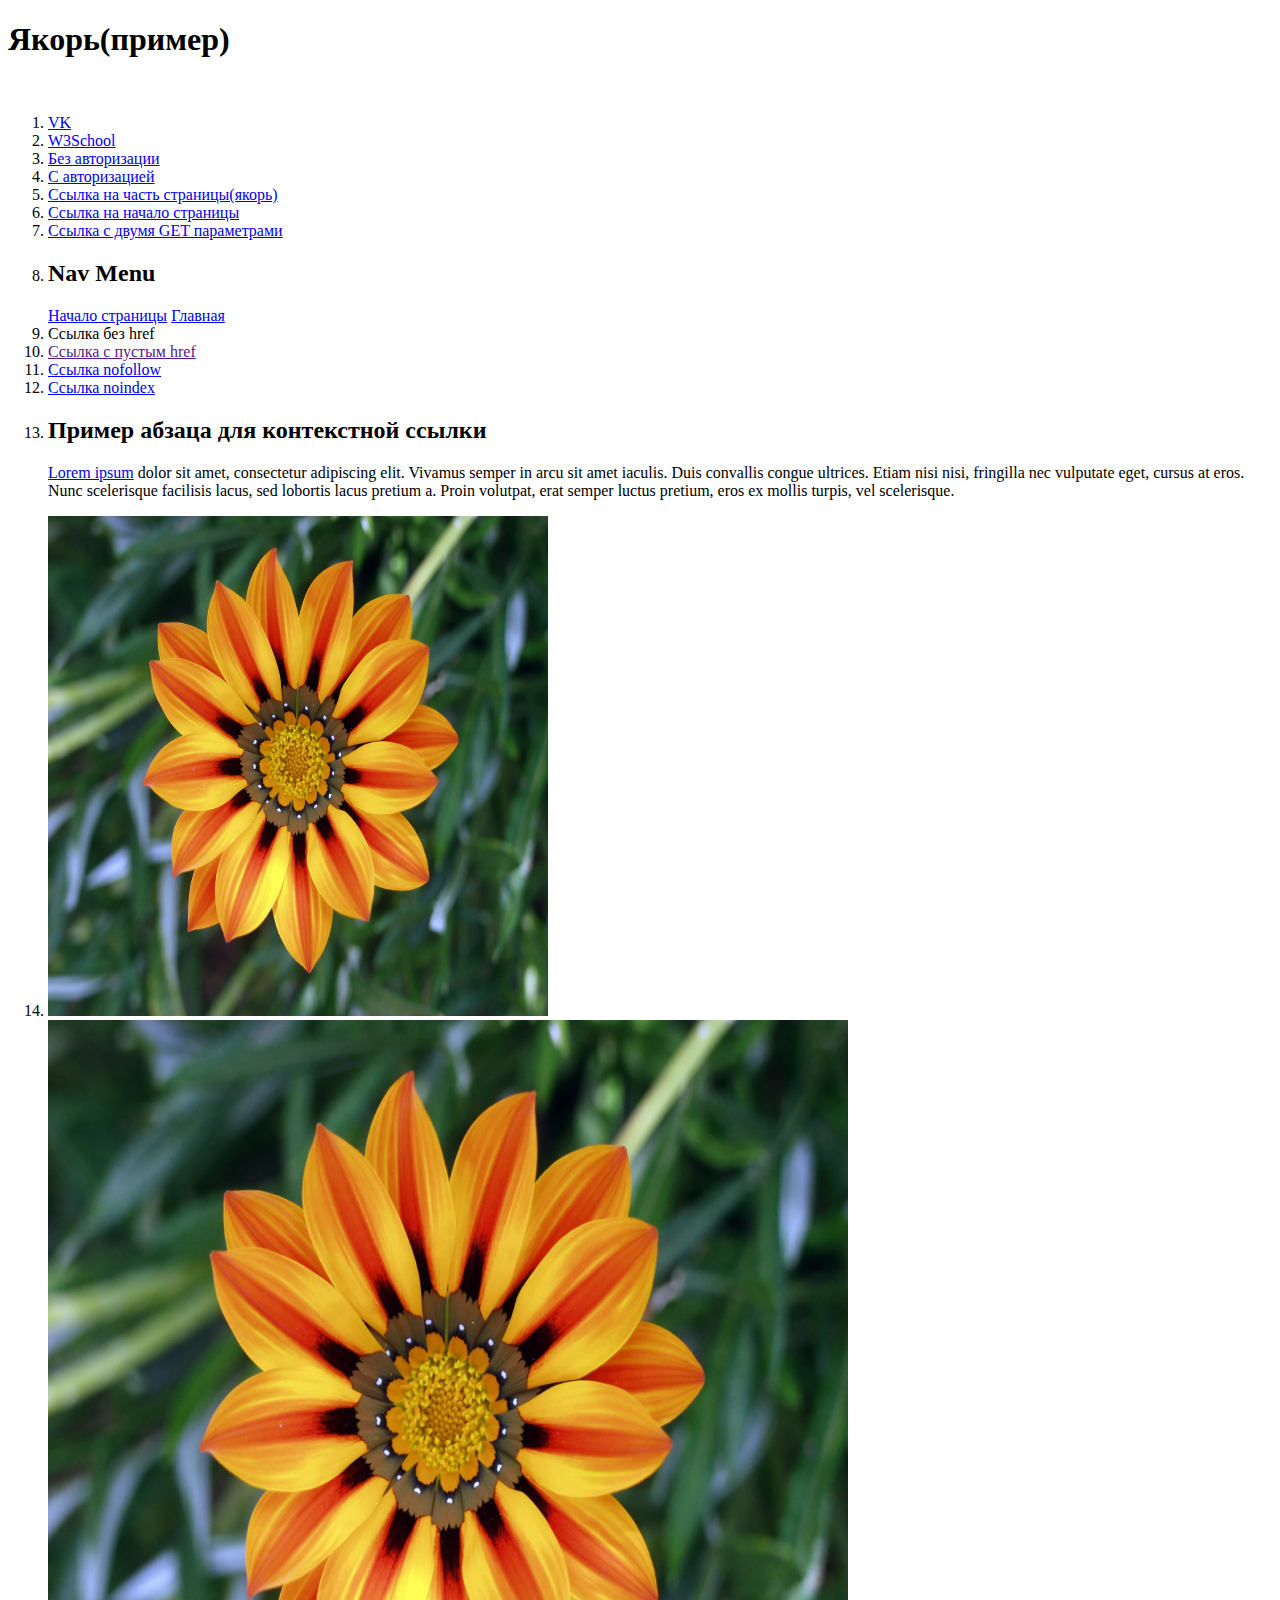
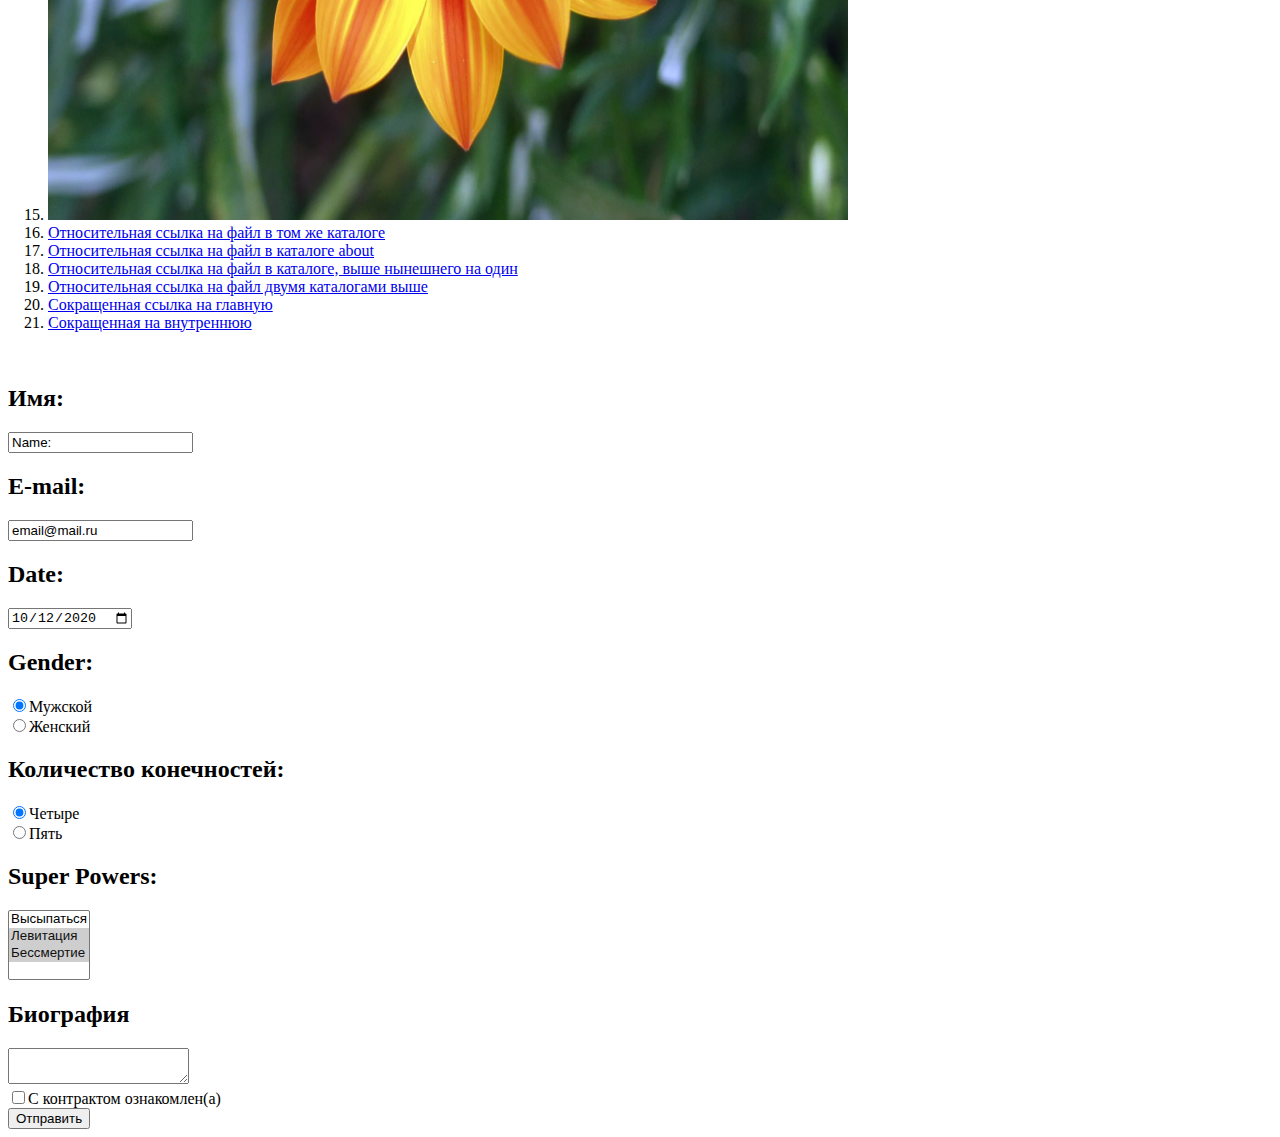
<file: index.html>
<!DOCTYPE html>
<html lang="en">
  <head>
    <meta charset="UTF-8">
    <title>First Task</title>
  </head>
  <body>
    <h1 id="top">Якорь(пример)</h1>
    <br>
    <ol>
      <li>
        <a href="http://vk.ru">VK</a>
      </li>
      <li>
        <a href="https://www.w3schools.com/">W3School</a>
      </li>
      <li>
        <a href="ftp://sisadmin.ru/hranilishe/1.txt">Без авторизации</a>
      </li>
      <li>
        <a href="ftp://test:password@sisadmin.ru/hranilishe/1.txt">С авторизацией</a>
      </li>
      <li>
        <a href="https://test.html#bottom">Ссылка на часть страницы(якорь)</a>
      </li>
      <li>
        <a href="#top">Ссылка на начало страницы</a>
      </li>
      <li>
        <a href="https://github.com/?branch=master&repo=chat">Ссылка с двумя GET параметрами</a>
      </li>
      <li>
        <h2>Nav Menu</h2>
        <a href="#anchor">Начало страницы</a>
        <a href="#">Главная</a>
      </li>
      <li>
        <a>Ссылка без href</a> <!-- зачем -->
      </li>
      <li>
        <a href="">Ссылка с пустым href</a>
      </li>
      <li>
        <a href="https://test.com" rel="nofollow">Ссылка nofollow</a>
      </li>
      <li>
        <a href="https://test.com" rel="noindex">Ссылка noindex</a>
      </li>
      <li>
        <h2>Пример абзаца для контекстной ссылки</h2>
        <p>
          <a href="https://www.lipsum.com/feed/html">Lorem ipsum</a> dolor sit amet, consectetur adipiscing elit. Vivamus semper in arcu sit amet iaculis. Duis convallis congue ultrices. Etiam nisi nisi, fringilla nec vulputate eget, cursus at eros. Nunc scelerisque facilisis lacus, sed lobortis lacus pretium a. Proin volutpat, erat semper luctus pretium, eros ex mollis turpis, vel scelerisque.
        </p>
      </li>
      <li>
        <a href="https://self-learning.ru/course/sql-basics?utm_source=infocomp&utm_medium=banner&utm_campaign=sqlbasics&utm_content=sidebar">
        <img src="image.jpg" width="500" height="500" alt="flower">
        </a>
      </li>
      <li>
        <img src="image.jpg" width="800" height="800" usemap="#navigation" alt="map">
        <map name="navigation">
          <area shape="circle"
          coords="400,400,200"
          href="https://www.php.net/manual/ru/book.json.php"
          alt="circle">
          <area shape="rect"
          coords="0,0,200,200"
          href="https://info-comp.ru/database-normalization"
          alt="rectangle">
        </map>
      </li>
      <li>
        <a href="demo.html">Относительная ссылка на файл в том же каталоге</a>
      </li>
      <li>
        <a href="about/contacts.html">Относительная ссылка на файл в каталоге about</a>
      </li>
      <li>
        <a href="../Веб-разработка(черновик).pdf">Относительная ссылка на файл в каталоге, выше нынешнего на один</a>
      </li>
      <li>
        <a href="../../random.html">Относительная ссылка на файл двумя каталогами выше</a>
      </li>
      <li>
        <a href="/">Сокращенная ссылка на главную</a>
      </li>
      <li>
        <a href="./form.html">Сокращенная на внутреннюю</a>
      </li>
    </ol>
    <br>
    <form action="#" method="post">
      <h2>Имя:</h2>
      <input type="text"
        name="fill-name"
        value="Name:"><br>
      <h2>E-mail:</h2>
      <input type="email"
        name="email"
        value="email@mail.ru"><br>
      <h2>Date:</h2>
      <input type="date"
        name="date"
        value="2020-10-12"><br>
      <h2>Gender:</h2>
      <input type="radio"
        checked="checked"
        name="gender"
        value="Мужской" />Мужской<br>
      <input type="radio"
        name="gender"
        value="Женский" />Женский<br>
      <h2>Количество конечностей:</h2>
      <input type="radio" checked="checked"
        name="count" value="Четыре" />Четыре<br>
      <input type="radio"
        name="count" value="Пять" />Пять<br>
      <h2>Super Powers: </h2>
      <select name="superpowers"
        multiple="multiple">
        <option value="Значение1">Высыпаться</option>
        <option value="Значение2" selected="selected">Левитация</option>
        <option value="Значение3" selected="selected">Бессмертие</option>
      </select>
      <br>
      <h2>Биография</h2>
      <textarea name="textarea"></textarea>
      <br>
      <input type="checkbox"
        name="check">С контрактом ознакомлен(а)<br>
      <input type="submit" value="Отправить">
    </form>
  </body>
</html>
</file>
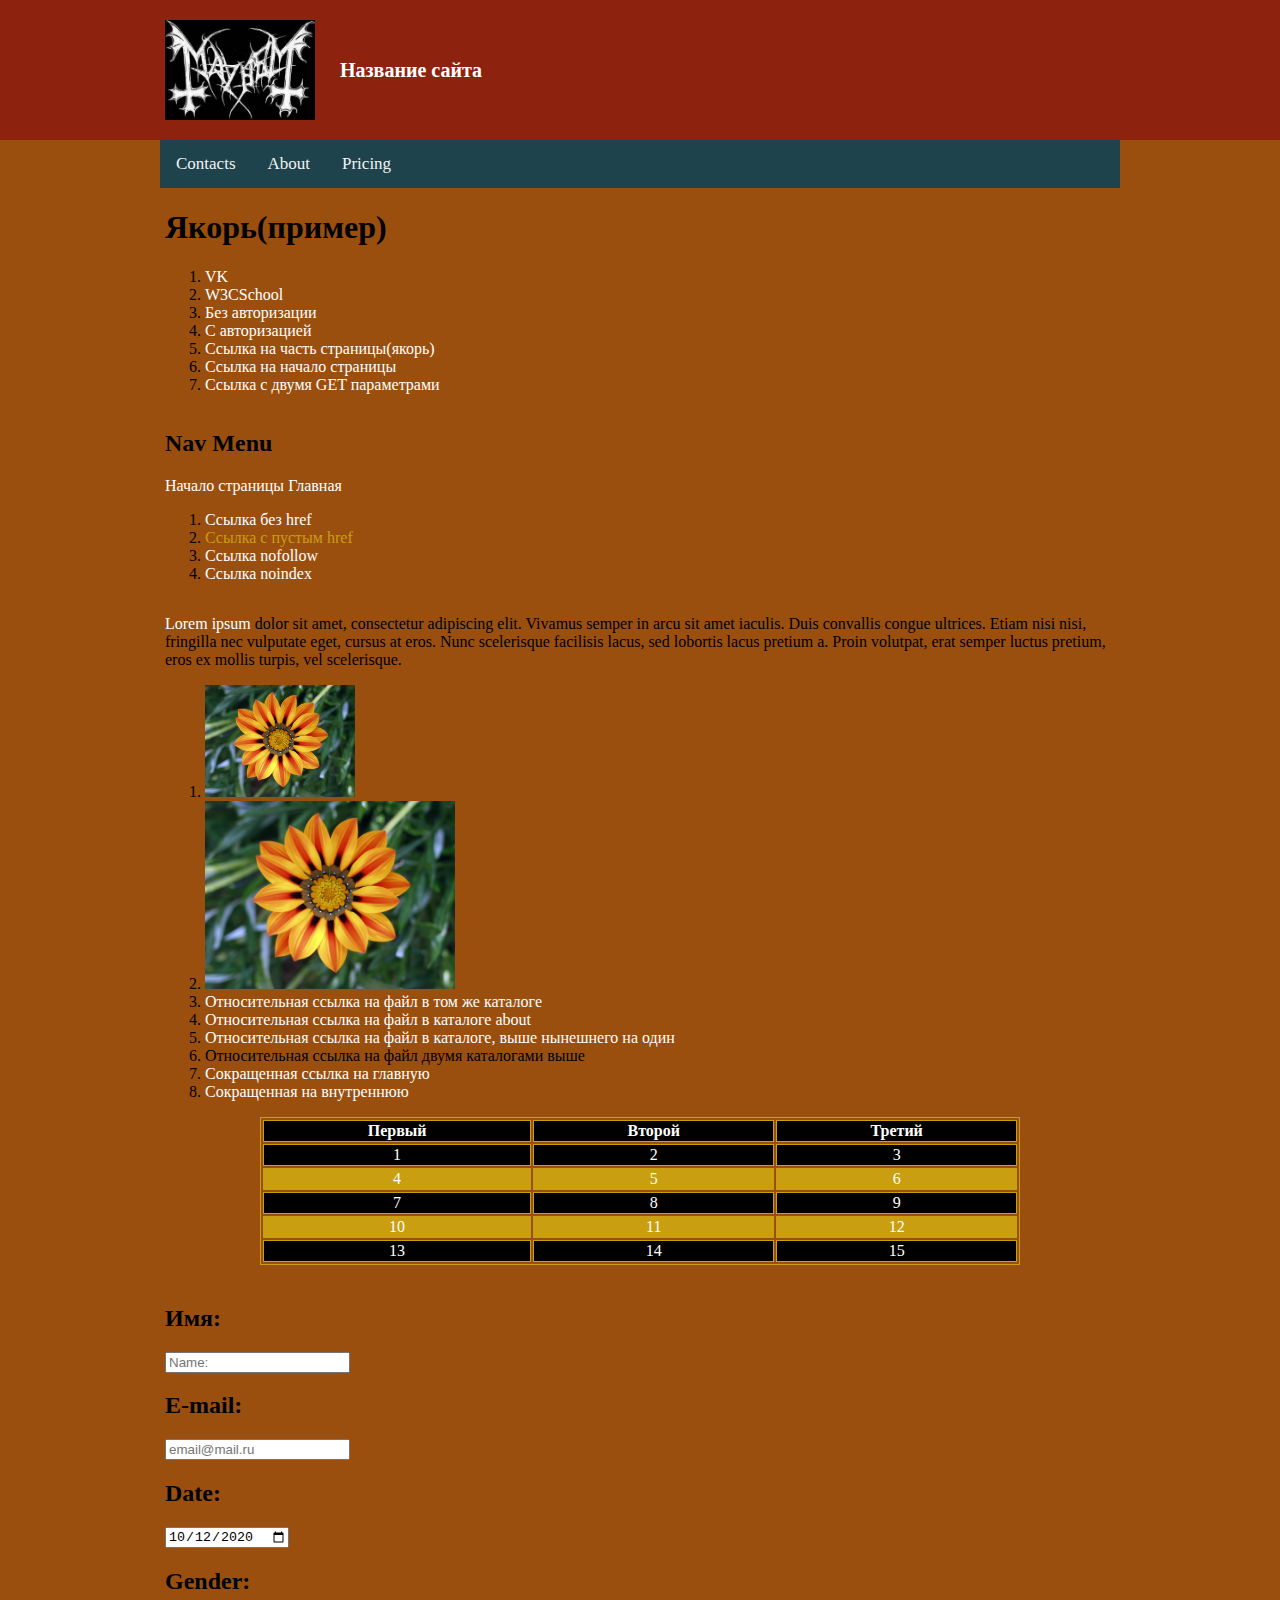
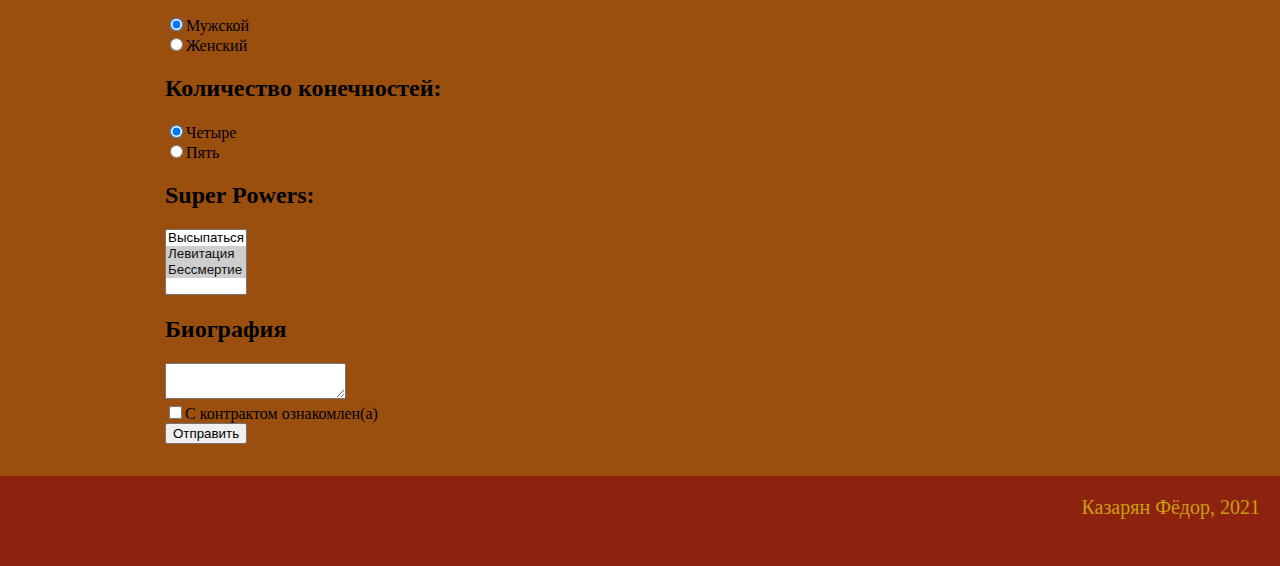
<file: 3/index.html>
<!doctype html>
<html lang="ru">
<head>
  <meta charset="UTF-8">
  <meta name="viewport"
        content="width=device-width, user-scalable=no, initial-scale=1.0, maximum-scale=1.0, minimum-scale=1.0">
  <meta http-equiv="X-UA-Compatible" content="ie=edge">
  <link rel="stylesheet" href="styles.css">
  <title>Third Task</title>
</head>
<body class="body">
<header class="header">
  <div class="container header__container">
    <img class="header__logo" src="Mayhem_logo.jpg" alt="Логотип">
    <span class="header__heading">Название сайта</span>
  </div>
</header>
<nav class="container nav">
  <ul class="nav__list">
    <li class="nav__item"><a href="#" class="nav__link">Contacts</a></li>
    <li class="nav__item"><a href="#" class="nav__link">About</a></li>
    <li class="nav__item"><a href="#" class="nav__link">Pricing</a></li>
  </ul>
</nav>
<div class="container">
  <main class="main">
    <section class="templates">
      <div class="anchor">
        <h1 id="top">Якорь(пример)</h1>
        <ol class="anchor__list">
          <li class="anchor__item"><a href="https://vk.com" class="anchor__link">VK</a></li>
          <li class="anchor__item"><a href="https://www.w3schools.com/" class="anchor__link">W3CSchool</a></li>
          <li class="anchor__item"><a href="ftp://sisadmin.ru/hranilishe/1.txt" class="anchor__link">Без авторизации</a>
          </li>
          <li class="anchor__item"><a href="ftp://test:password@sisadmin.ru/hranilishe/1.txt" class="anchor__link">С
            авторизацией</a></li>
          <li class="anchor__item"><a href="https://test.html#bottom" class="anchor__link">Ссылка на часть
            страницы(якорь)</a></li>
          <li class="anchor__item"><a href="#top" class="anchor__link">Ссылка на начало страницы</a></li>
          <li class="anchor__item"><a href="https://github.com/?branch=master&repo=chat" class="anchor__link">Ссылка с
            двумя GET параметрами</a></li>
        </ol>
      </div>

      <div class="menu">
        <h2 class="menu__heading">Nav Menu</h2>
        <a href="#anchor">Начало страницы</a>
        <a href="#">Главная</a>
        <ol class="menu__list">
          <li class="menu__item"><a class="menu__link">Ссылка без href</a></li>
          <li class="menu__item"><a href class="menu__link">Ссылка с пустым href</a></li>
          <li class="menu__item"><a href="https://test.com" class="menu__link" rel="nofollow">Ссылка nofollow</a></li>
          <li class="menu__item"><a href="https://test.com" class="menu__link">Ссылка noindex</a></li>
        </ol>
      </div>

      <div class="context">
        <p class="context__text">
          <a href="https://www.lipsum.com/feed/html">Lorem ipsum</a> dolor sit amet, consectetur adipiscing elit.
          Vivamus semper in arcu sit amet iaculis. Duis convallis congue ultrices. Etiam nisi nisi, fringilla nec
          vulputate eget, cursus at eros. Nunc scelerisque facilisis lacus, sed lobortis lacus pretium a. Proin
          volutpat, erat semper luctus pretium, eros ex mollis turpis, vel scelerisque.
        </p>
        <ol class="context__list">
          <li class="context__item"><a
                  href="https://self-learning.ru/course/sql-basics?utm_source=infocomp&utm_medium=banner&utm_campaign=sqlbasics&utm_content=sidebar"
                  class="context__link"><img class="context__image" src="../image.jpg" alt="Цветок"></a></li>
          <li class="context__item"><img class="context__map" src="../image.jpg" alt="Карта">
            <map name="navigation">
              <area shape="circle"
                    coords="400,400,200"
                    href="https://www.php.net/manual/ru/book.json.php"
                    alt="circle">
              <area shape="rect"
                    coords="0,0,200,200"
                    href="https://info-comp.ru/database-normalization"
                    alt="rectangle">
            </map>
          </li>
          <li class="context__item"><a href="demo.html" class="context__link">Относительная ссылка на файл в том же
            каталоге</a></li>
          <li class="context__item"><a href="about/contacts.html" class="context__link">Относительная ссылка на файл в
            каталоге about</a></li>
          <li class="context__item"><a href="../Веб-разработка(черновик).pdf" class="context__link">Относительная ссылка
            на файл в каталоге, выше нынешнего на один</a></li>
          <li class="context__item"><a href="../../random.html" class="context__link"></a>Относительная ссылка на файл
            двумя каталогами выше
          </li>
          <li class="context__item"><a href="/" class="context__link">Сокращенная ссылка на главную</a></li>
          <li class="context__item"><a href="./form.html" class="context__link">Сокращенная на внутреннюю</a></li>
        </ol>
      </div>
      <table class="table">
        <tr>
          <th>Первый</th>
          <th>Второй</th>
          <th>Третий</th>
        </tr>
        <tbody>
        <tr>
          <td>1</td>
          <td>2</td>
          <td>3</td>
        </tr>
        <tr>
          <td>4</td>
          <td>5</td>
          <td>6</td>
        </tr>
        <tr>
          <td>7</td>
          <td>8</td>
          <td>9</td>
        </tr>
        <tr>
          <td>10</td>
          <td>11</td>
          <td>12</td>
        </tr>
        <tr>
          <td>13</td>
          <td>14</td>
          <td>15</td>
        </tr>
        </tbody>
      </table>
      <form class="form" action="#" method="post">
        <h2>Имя:</h2>
        <input type="text"
               name="fill-name"
               placeholder="Name:"><br>
        <h2>E-mail:</h2>
        <input type="email"
               name="email"
               placeholder="email@mail.ru"><br>
        <h2>Date:</h2>
        <input type="date"
               name="date"
               value="2020-10-12"><br>
        <h2>Gender:</h2>
        <label for="male">
          <input type="radio"
                 checked="checked"
                 id="male"
                 name="gender"
                 value="Мужской"/>Мужской
        </label><br>
        <label for="female">
          <input type="radio"
                 id="female"
                 name="gender"
                 value="Женский"/>Женский
        </label><br>
        <h2>Количество конечностей:</h2>
        <label for="four">
          <input type="radio" checked="checked"
                 name="count" value="Четыре" id="four"/>Четыре
        </label><br>
        <label for="five">
          <input type="radio"
                 name="count" value="Пять" id="five"/>Пять
        </label><br>
        <h2>Super Powers: </h2>
        <select name="superpowers"
                multiple="multiple">
          <option value="Значение1">Высыпаться</option>
          <option value="Значение2" selected="selected">Левитация</option>
          <option value="Значение3" selected="selected">Бессмертие</option>
        </select>
        <br>
        <h2>Биография</h2>
        <textarea name="textarea"></textarea>
        <br>
        <label for="agree">
          <input type="checkbox"
                 name="check" id="agree">С контрактом ознакомлен(а)
        </label><br>
        <input type="submit" value="Отправить">
      </form>
    </section>
  </main>
</div>
<footer class="footer">
  <small class="copyright">Казарян Фёдор, 2021</small>
</footer>
</body>
</html>
</file>
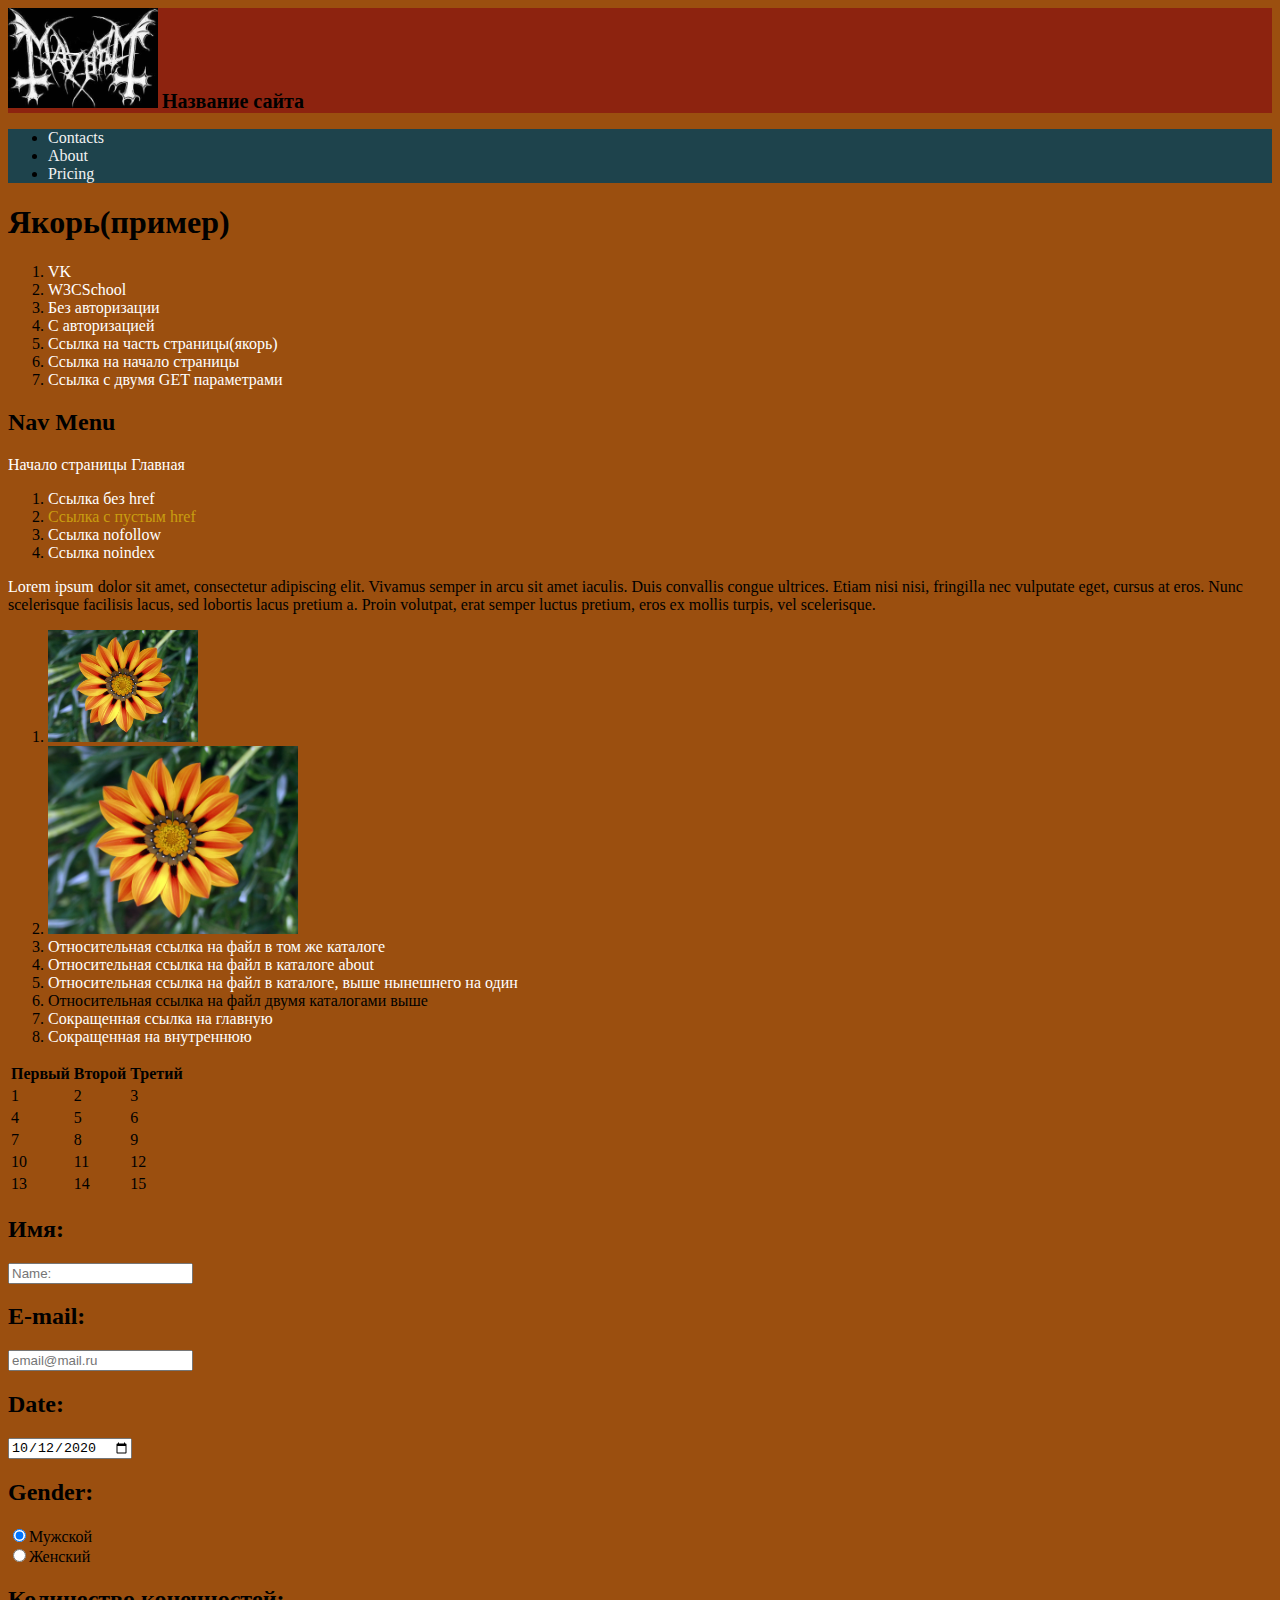
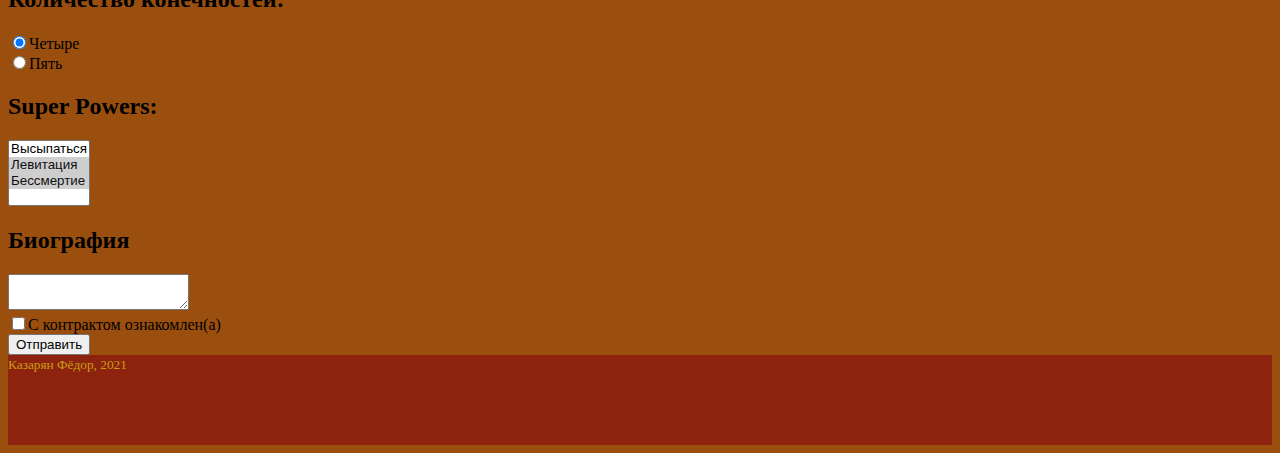
<file: 4/index.html>
<!doctype html>
<html lang="ru">
<head>
  <meta charset="UTF-8">
  <meta name="viewport"
        content="width=device-width, user-scalable=no, initial-scale=1.0, maximum-scale=1.0, minimum-scale=1.0">
  <meta http-equiv="X-UA-Compatible" content="ie=edge">
  <!-- CSS only -->
  <link href="https://cdn.jsdelivr.net/npm/bootstrap@5.1.3/dist/css/bootstrap.min.css" rel="stylesheet"
        integrity="sha384-1BmE4kWBq78iYhFldvKuhfTAU6auU8tT94WrHftjDbrCEXSU1oBoqyl2QvZ6jIW3" crossorigin="anonymous">
  <link rel="stylesheet" href="style.css">
  <title>Third Task</title>
</head>
<body class="body">
<header class="header">
  <div class="d-flex align-items-center container header__container py-4 px-3">
    <img class="header__logo me-4" src="Mayhem_logo.jpg" alt="Логотип">
    <span class="header__heading text-light">Название сайта</span>
  </div>
</header>
<nav class="navigation">
  <div class="container">
    <ul class="d-flex flex-column flex-sm-row nav__list list-unstyled">
      <li class="nav__item py-3 px-sm-3">
        <a href="#" class="nav__link">Contacts</a>
      </li>
      <li class="nav__item py-3 px-sm-3">
        <a href="#" class="nav__link">About</a>
      </li>
      <li class="nav__item py-3 px-sm-3">
        <a href="#" class="nav__link">Pricing</a>
      </li>
    </ul>
  </div>
</nav>
<div class="container">
  <main class="main mb-5">
    <section class="templates d-flex flex-column">
      <div class="anchor mb-2">
        <h1 id="top">Якорь(пример)</h1>
        <ol class="anchor__list">
          <li class="anchor__item">
            <a href="https://vk.com" class="anchor__link">VK</a>
          </li>
          <li class="anchor__item">
            <a href="https://www.w3schools.com/" class="anchor__link">W3CSchool</a>
          </li>
          <li class="anchor__item">
            <a href="ftp://sisadmin.ru/hranilishe/1.txt" class="anchor__link">Без авторизации</a>
          </li>
          <li class="anchor__item">
            <a href="ftp://test:password@sisadmin.ru/hranilishe/1.txt" class="anchor__link">С
              авторизацией
            </a>
          </li>
          <li class="anchor__item">
            <a href="https://test.html#bottom" class="anchor__link">Ссылка на часть
              страницы(якорь)
            </a>
          </li>
          <li class="anchor__item">
            <a href="#top" class="anchor__link">Ссылка на начало страницы</a>
          </li>
          <li class="anchor__item">
            <a href="https://github.com/?branch=master&repo=chat" class="anchor__link">Ссылка с
              двумя GET параметрами
            </a>
          </li>
        </ol>
      </div>

      <div class="menu">
        <h2 class="menu__heading">Nav Menu</h2>
        <a href="#anchor">Начало страницы</a>
        <a href="#">Главная</a>
        <ol class="menu__list">
          <li class="menu__item">
            <a class="menu__link">Ссылка без href</a>
          </li>
          <li class="menu__item">
            <a href class="menu__link">Ссылка с пустым href</a>
          </li>
          <li class="menu__item">
            <a href="https://test.com" class="menu__link" rel="nofollow">Ссылка nofollow</a>
          </li>
          <li class="menu__item">
            <a href="https://test.com" class="menu__link">Ссылка noindex</a>
          </li>
        </ol>
      </div>

      <div class="context">
        <p class="context__text">
          <a href="https://www.lipsum.com/feed/html">Lorem ipsum</a>
          dolor sit amet, consectetur adipiscing elit.
          Vivamus semper in arcu sit amet iaculis. Duis convallis congue ultrices. Etiam nisi nisi, fringilla nec
          vulputate eget, cursus at eros. Nunc scelerisque facilisis lacus, sed lobortis lacus pretium a. Proin
          volutpat, erat semper luctus pretium, eros ex mollis turpis, vel scelerisque.
        </p>
        <ol class="context__list">
          <li class="context__item">
            <a
                    href="https://self-learning.ru/course/sql-basics?utm_source=infocomp&utm_medium=banner&utm_campaign=sqlbasics&utm_content=sidebar"
                    class="context__link"><img class="context__image" src="../image.jpg" alt="Цветок"></a>
          </li>
          <li class="context__item"><img class="context__map" src="../image.jpg" alt="Карта">
            <map name="navigation">
              <area shape="circle"
                    coords="400,400,200"
                    href="https://www.php.net/manual/ru/book.json.php"
                    alt="circle">
              <area shape="rect"
                    coords="0,0,200,200"
                    href="https://info-comp.ru/database-normalization"
                    alt="rectangle">
            </map>
          </li>
          <li class="context__item">
            <a href="demo.html" class="context__link">Относительная ссылка на файл в том же
              каталоге
            </a>
          </li>
          <li class="context__item">
            <a href="about/contacts.html" class="context__link">Относительная ссылка на файл в
              каталоге about
            </a>
          </li>
          <li class="context__item">
            <a href="../Веб-разработка(черновик).pdf" class="context__link">Относительная ссылка
              на файл в каталоге, выше нынешнего на один
            </a>
          </li>
          <li class="context__item">
            <a href="../../random.html" class="context__link"></a>
            Относительная ссылка на файл
            двумя каталогами выше
          </li>
          <li class="context__item">
            <a href="/" class="context__link">Сокращенная ссылка на главную</a>
          </li>
          <li class="context__item">
            <a href="./form.html" class="context__link">Сокращенная на внутреннюю</a>
          </li>
        </ol>
      </div>
      <table class="table order-1 order-md-0">
        <tr>
          <th>Первый</th>
          <th>Второй</th>
          <th>Третий</th>
        </tr>
        <tbody>
        <tr>
          <td>1</td>
          <td>2</td>
          <td>3</td>
        </tr>
        <tr>
          <td>4</td>
          <td>5</td>
          <td>6</td>
        </tr>
        <tr>
          <td>7</td>
          <td>8</td>
          <td>9</td>
        </tr>
        <tr>
          <td>10</td>
          <td>11</td>
          <td>12</td>
        </tr>
        <tr>
          <td>13</td>
          <td>14</td>
          <td>15</td>
        </tr>
        </tbody>
      </table>
      <form class="form" action="#" method="post">
        <h2>Имя:</h2>
        <input type="text"
               name="fill-name"
               placeholder="Name:"><br>
        <h2>E-mail:</h2>
        <input type="email"
               name="email"
               placeholder="email@mail.ru"><br>
        <h2>Date:</h2>
        <input type="date"
               name="date"
               value="2020-10-12"><br>
        <h2>Gender:</h2>
        <label for="male">
          <input type="radio"
                 checked="checked"
                 id="male"
                 name="gender"
                 value="Мужской"/>Мужской
        </label><br>
        <label for="female">
          <input type="radio"
                 id="female"
                 name="gender"
                 value="Женский"/>Женский
        </label><br>
        <h2>Количество конечностей:</h2>
        <label for="four">
          <input type="radio" checked="checked"
                 name="count" value="Четыре" id="four"/>Четыре
        </label><br>
        <label for="five">
          <input type="radio"
                 name="count" value="Пять" id="five"/>Пять
        </label><br>
        <h2>Super Powers: </h2>
        <select name="superpowers"
                multiple="multiple">
          <option value="Значение1">Высыпаться</option>
          <option value="Значение2" selected="selected">Левитация</option>
          <option value="Значение3" selected="selected">Бессмертие</option>
        </select>
        <br>
        <h2>Биография</h2>
        <textarea name="textarea"></textarea>
        <br>
        <label for="agree" class="mb-3 pe-2">
          <input type="checkbox"
                 name="check" id="agree">С контрактом ознакомлен(а)
        </label><br>
        <input type="submit" value="Отправить">
      </form>
    </section>
  </main>
</div>
<footer class="footer d-flex justify-content-end align-items-start">
  <small class="copyright display-6 pe-2 pt-2">Казарян Фёдор, 2021</small>
</footer>

<!-- JavaScript Bundle with Popper -->
<script src="https://cdn.jsdelivr.net/npm/bootstrap@5.1.3/dist/js/bootstrap.bundle.min.js"
        integrity="sha384-ka7Sk0Gln4gmtz2MlQnikT1wXgYsOg+OMhuP+IlRH9sENBO0LRn5q+8nbTov4+1p"
        crossorigin="anonymous"></script>
</body>
</html>
</file>
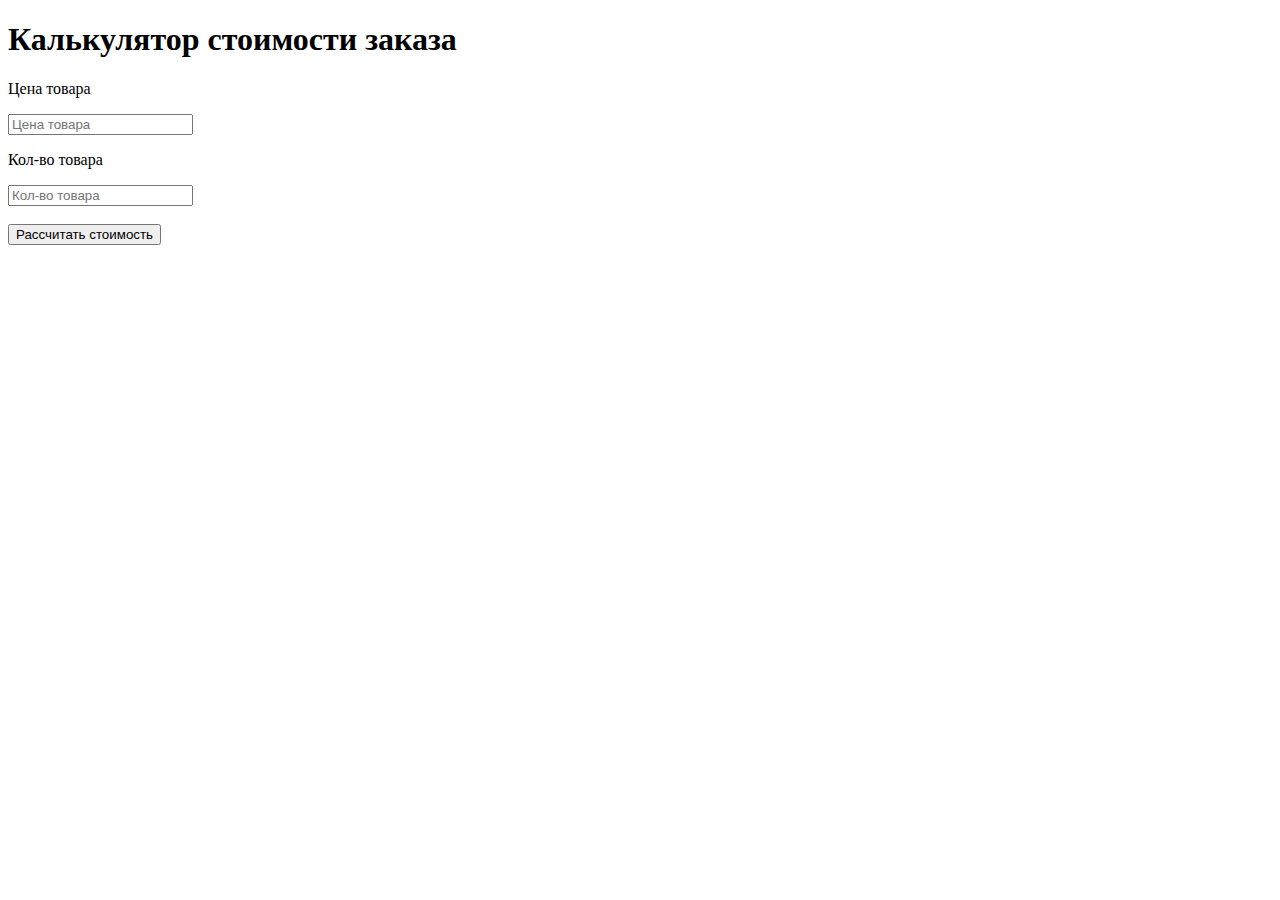
<file: 5/index.html>
<!DOCTYPE html>
<html lang="en">
  <head>
    <meta charset="UTF-8" />
    <meta http-equiv="X-UA-Compatible" content="IE=edge" />
    <meta name="viewport" content="width=device-width, initial-scale=1.0" />
    <title>5 задание</title>
  </head>
  <body>
    <h1 class="title">Калькулятор стоимости заказа</h1>
    <p class="text">Цена товара</p>
    <form>
      <input
        type="text"
        id="product"
        value=""
        placeholder="Цена товара"
      />
      <p class="text">Кол-во товара</p>
      <input
        type="text"
        id="lot"
        value=""
        placeholder="Кол-во товара"
      />
    </form>
    <br />
    <button id="button">Рассчитать стоимость</button>
    <br />
    <div id="cost"></div>
    <script src="main.js"></script>
  </body>
</html>
</file>
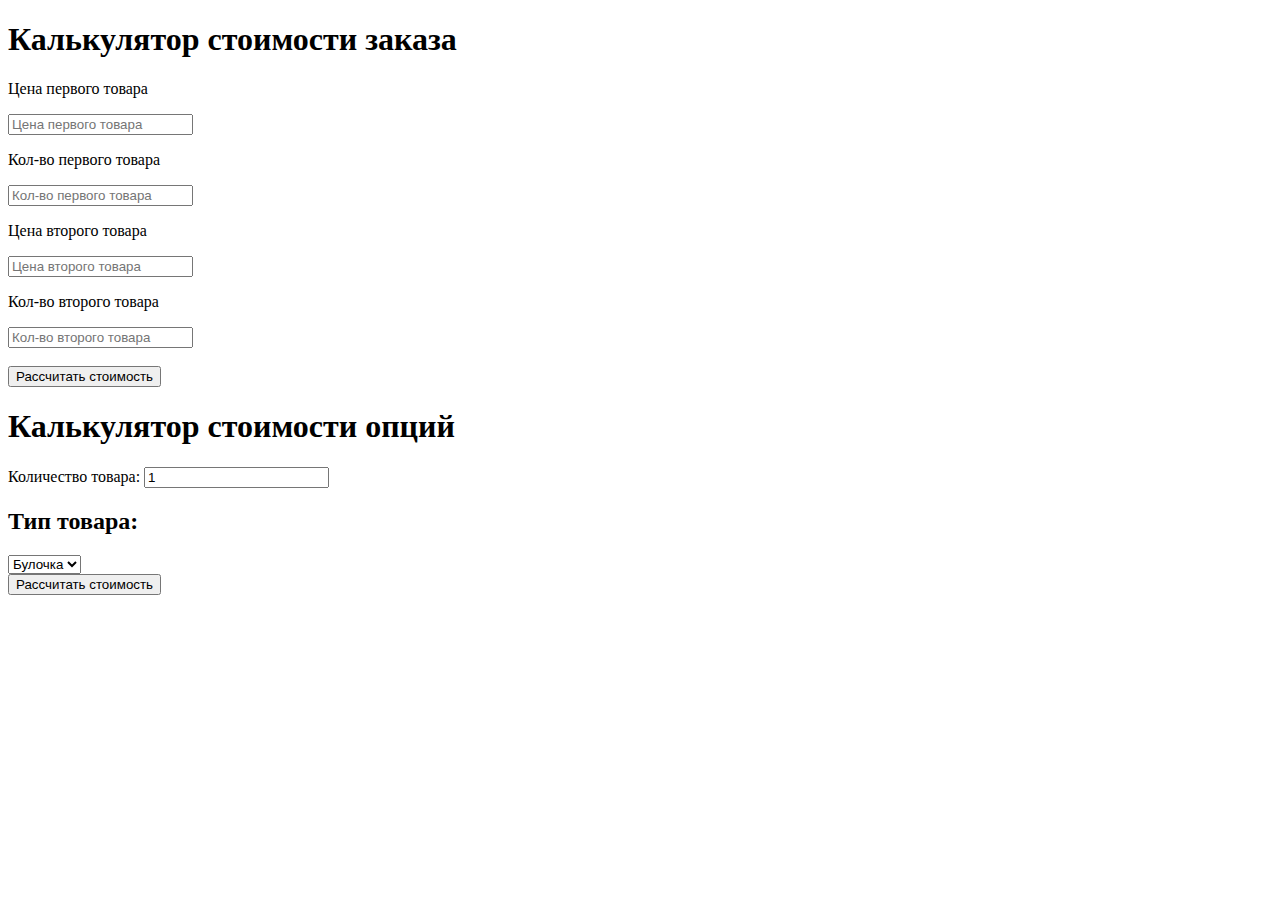
<file: 6/index.html>
<!DOCTYPE html>
<html lang="ru">
  <head>
    <meta charset="UTF-8" />
    <meta http-equiv="X-UA-Compatible" content="IE=edge" />
    <meta name="viewport" content="width=device-width, initial-scale=1.0" />
    <title>6 задание</title>
  </head>
  <body>
    <h1 class="title">Калькулятор стоимости заказа</h1>
    <p class="text">Цена первого товара</p>
    <form>
      <input
        type="text"
        id="firstItem"
        value=""
        placeholder="Цена первого товара"
      />
      <p class="text">Кол-во первого товара</p>
      <input
        type="text"
        id="firstLot"
        value=""
        placeholder="Кол-во первого товара"
      />
      <p class="text">Цена второго товара</p>
      <input
        type="text"
        id="secondItem"
        value=""
        placeholder="Цена второго товара"
      />
      <p class="text">Кол-во второго товара</p>
      <input
        type="text"
        id="secondLot"
        value=""
        placeholder="Кол-во второго товара"
      />
    </form>
    <br />
    <button class="order-button">Рассчитать стоимость</button>
    <br />
    <div class="cost"></div>

    <h1 class="title">Калькулятор стоимости опций</h1>
    <form class="form">
      <h2 class="start-price"></h2>
      <label>
        Количество товара:
        <input value="1" id="quantity" type="text" />
      </label>
      <h2 class="subtitle">Тип товара:</h2>
      <select class="form__select" name="type" id="select" onchange="check()">
        <option value="1" name="prod1" id="firstProduct">Булочка</option>
        <option value="2" name="prod2" id="secondProduct">Чай</option>
        <option value="3" name="prod3" id="thirdProduct">Кофе</option>
      </select>
      <div class="form__radios" style="display: none;">
        <label>
          <input id="black" type="radio" name="radio" checked="checked" /> Черный
        </label>
        <label>
          <input id="green" type="radio" name="radio" /> Зеленый
        </label>
        <label>
          <input id="red" type="radio" name="radio" /> Красный
        </label>
      </div>
      <div class="form__checkboxes" id="checkboxes" style="display: none;">
        <label>
          <input type="checkbox" id="sugar" /> Сахар
        </label>
        <label>
          <input type="checkbox" id="milk" /> Молоко
        </label>
      </div>
      <br />
    </form>
    <button class="option-button">Рассчитать стоимость</button>

    <script src="order.js"></script>
    <script src="product.js"></script>
  </body>
</html>
</file>
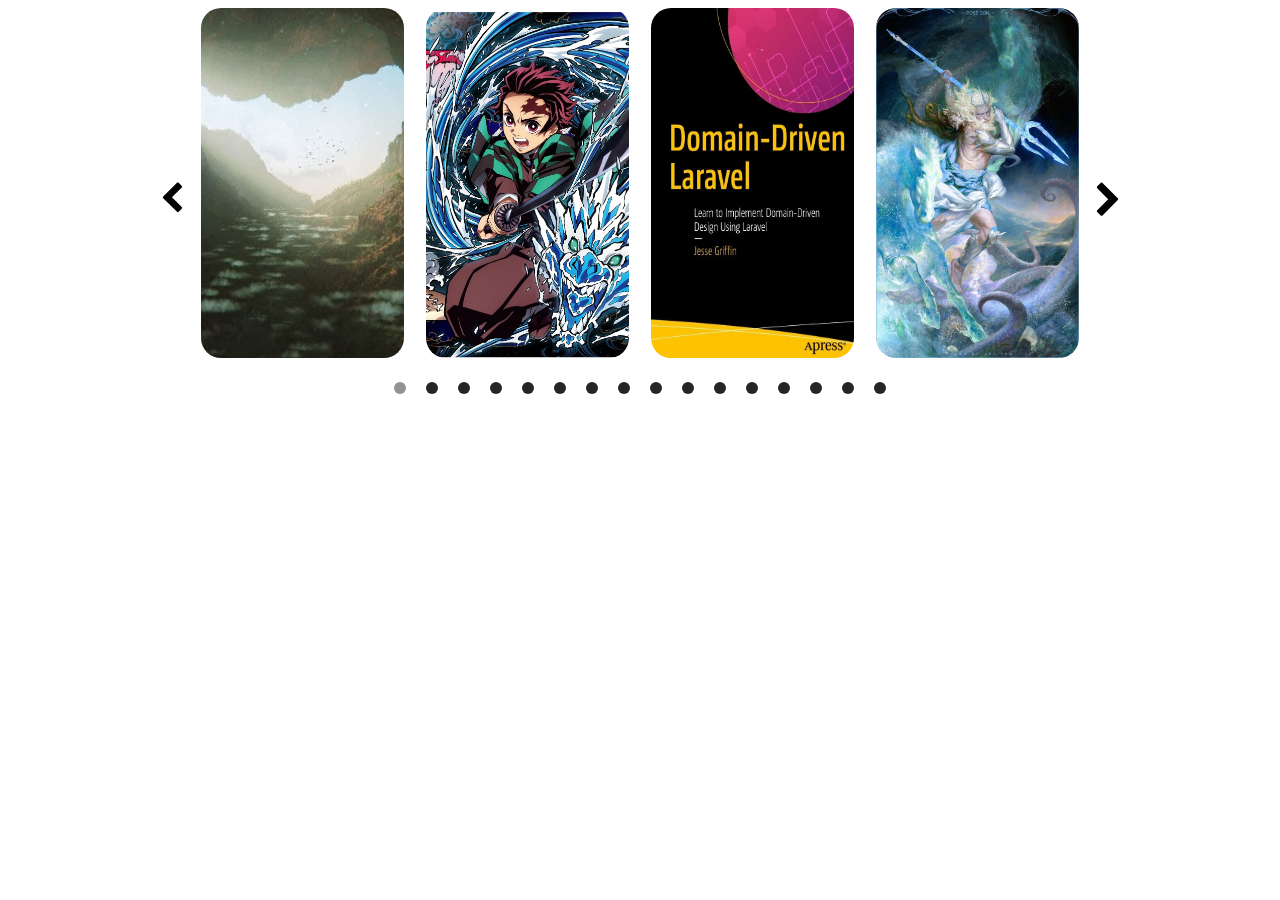
<file: 7/index.html>
<!DOCTYPE html>
<html lang="en">
<head>
	<meta charset="UTF-8">
	<meta name="viewport" content="width=device-width, initial-scale=1.0">
	<title>7 task</title>
	<link rel="stylesheet" type="text/css" href="css/slick.css"/>
	<link rel="stylesheet" type="text/css" href="css/style.css"/>
</head>
<body>
	<div class="wrapper">

		<div class="slider">

			<div class="slider__item">
				<img src="img/ (1).jpg" alt="firstItem" class="slider__item">
			</div>

			<div class="slider__item">
				<img src="img/ (2).jpg" alt="firstItem" class="slider__item">
			</div>

			<div class="slider__item">
				<img src="img/ (3).jpg" alt="firstItem" class="slider__item">
			</div>

			<div class="slider__item">
				<img src="img/(4).jpg" alt="firstItem" class="slider__item">
			</div>

			<div class="slider__item">
				<img src="img/(5).jpg" alt="firstItem" class="slider__item">
			</div>

			<div class="slider__item">
				<img src="img/(6).jpg" alt="firstItem" class="slider__item">
			</div>

			<div class="slider__item">
				<img src="img/ (7).jpg" alt="firstItem" class="slider__item">
			</div>

			<div class="slider__item">
				<img src="img/(8).jpg" alt="firstItem" class="slider__item">
			</div>

			<div class="slider__item">
				<img src="img/ (9).jpg" alt="firstItem" class="slider__item">
			</div>

			<div class="slider__item">
				<img src="img/(10).jpg" alt="firstItem" class="slider__item">
			</div>

			<div class="slider__item">
				<img src="img/ (11).jpg" alt="firstItem" class="slider__item">
			</div>

			<div class="slider__item">
				<img src="img/ (12).jpg" alt="firstItem" class="slider__item">
			</div>

			<div class="slider__item">
				<img src="img/ (13).jpg" alt="firstItem" class="slider__item">
			</div>

			<div class="slider__item">
				<img src="img/ (14).jpg" alt="firstItem" class="slider__item">
			</div>

			<div class="slider__item">
				<img src="img/ (15).jpg" alt="firstItem" class="slider__item">
			</div>

			<div class="slider__item">
				<img src="img/(16).jpg" alt="firstItem" class="slider__item">
			</div>

		</div>
	</div>

		<script type="text/javascript" src="js/jquery-3.4.1.min.js"></script>
		<script type="text/javascript" src="js/slick.min.js"></script>
		<script type="text/javascript" src="js/main.js"></script>
</body>
</html>
</file>
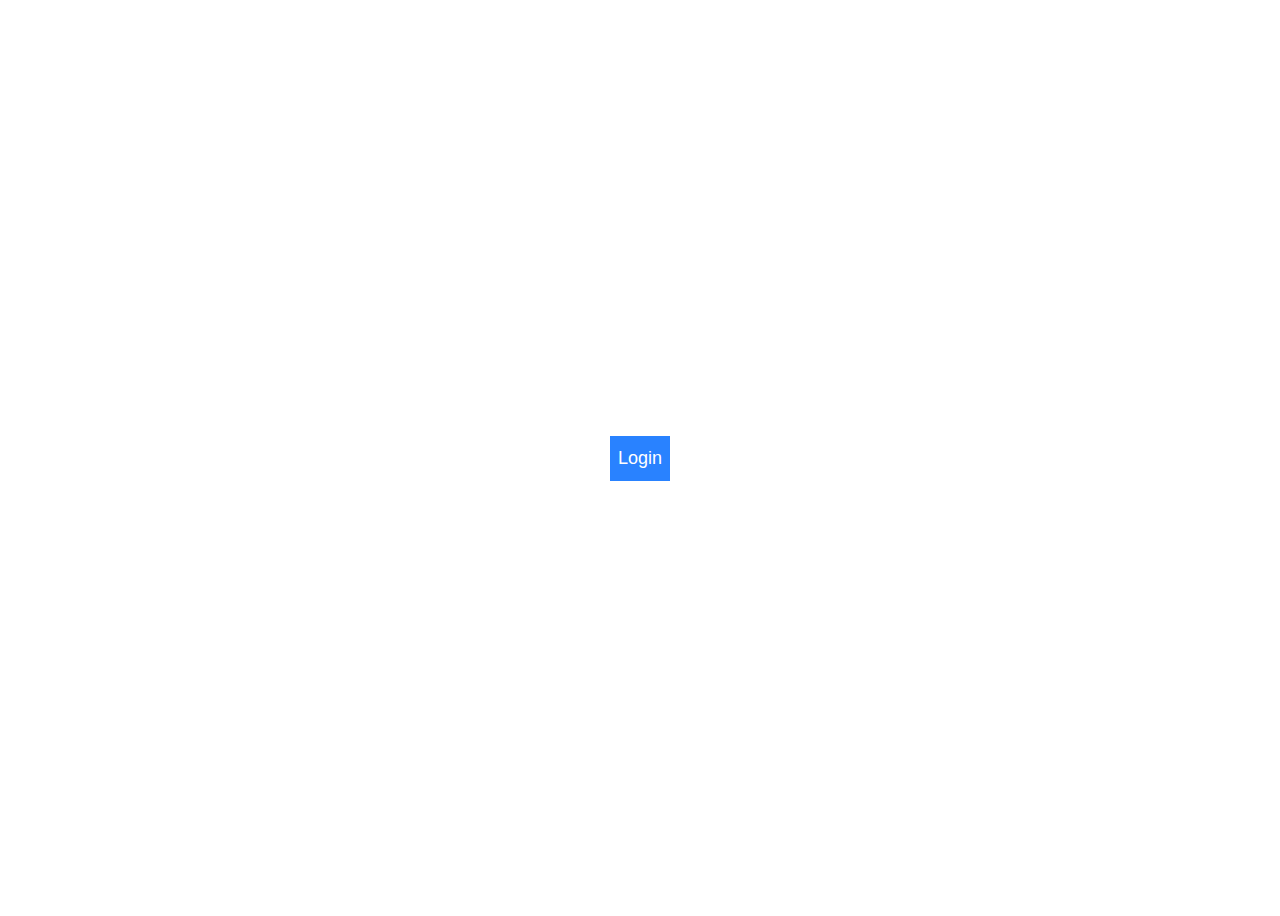
<file: 8/index.html>
<!DOCTYPE html>
<html lang="en">
  <head>
    <meta charset="UTF-8" />
    <meta http-equiv="X-UA-Compatible" content="IE=edge" />
    <meta name="viewport" content="width=device-width, initial-scale=1.0" />
    <link rel="stylesheet" href="./css/style.css" />
    <link rel="stylesheet" href="./css/responsive.css" />
    <title>8 web</title>
  </head>
  <body>
    <div class="container">
      <div class="popup__bg">
        <form class="popup" id="form">
          <p class="close-popup">x</p>
          <div class="label__text">Ваше имя</div>
          <label>
            <input id="inputName" type="text" name="name" />
          </label>
          <div class="label__text">Ваш email</div>
          <label>
            <input id="inputEmail" type="email" name="tel" />
          </label>
          <div class="label__text">Ваше сообщение</div>
          <label>
            <textarea id="inputMsg" name="message"></textarea>
          </label>
          <div class="popup-checkbox__text">
            согласие с политикой обработки персональных данных
          </div>
          <label>
            <input id="inputCB" type="checkbox" required/>
          </label>
          <button type="submit">Отправить</button>
        </form>
      </div>
      <div class="btn">
        <button class="open-popup">Login</button>
      </div>
    </div>
    <script src="https://ajax.googleapis.com/ajax/libs/jquery/2.0.3/jquery.min.js"></script>
    <script src="./js/main.js"></script>
  </body>
</html>
</file>
<file: 3/styles.css>
/* Common styles */

body {
  margin: 0;
  padding: 0;
}

.templates {
  display: flex;
  flex-direction: column;
}

* {
  box-sizing: border-box;
}

.body {
  background-color: #9B4F0F;
}

a {
  color: white;
  text-decoration: none;
}

a:visited {
  color: #C99E10;
  text-decoration: none;
}

a:hover {
  color: #C99E10;
}

table {
  color: white;
  border: 1px solid #C99E10;
  width: 500px;
}

td, th {
  border: 1px solid #C99E10;
  text-align: center;
}

table tr:nth-child(2n) {
  background-color: #C99E10;
}

table tr:nth-child(2n+1) {
  background-color: black;
}

.container {
  max-width: 960px;
  padding: 0 5px;
  margin: 0 auto;
}

.footer {
  background-color: #8D230F;
}

/* Header */

.header {
  padding: 20px 10px;
  height: 140px;
  background-color: #8D230F;
}

.header__container {
  display: flex;
  align-items: center;
}

.header__logo {
  width: 150px;
  height: 100px;
  margin-right: 25px;
}

.header__heading {
  font-size: 20px;
  font-weight: bold;
  color: white;
}

/* Nav */

.nav {
  padding: 0;
  background-color: #1E434C;
}

.nav__list {
  display: flex;
  flex-direction: column;
  margin: 0;
  padding: 0;
  list-style: none;
}

.nav__item {
  padding: 14px 16px;
}

.nav__link {
  font-size: 17px;
  color: #f2f2f2;
}

/* Context */

.context__image {
  width: 150px;
}

.context__map {
  width: 250px;
}

/* Form */

.form{
  margin-bottom: 2rem;
}

/* Table */

.table {
  width: 80%;
  margin: auto auto 20px;
  order: 1;
}

/* Footer */

.footer {
  display: flex;
  justify-content: flex-end;
  align-items: flex-start;
  height: 90px;
  padding: 20px;
}

.copyright {
  font-size: 20px;
  font-weight: 300;
  color: #C99E10;
}


/* 768px */

@media (min-width: 568px) {
  .nav__list {
    flex-direction: row;
  }

  .table {
    order: 0;
  }
}
</file>
<file: 4/style.css>
.body {
  background-color: #9B4F0F;
}

* {
  box-sizing: border-box;
}

.header__logo {
  width: 150px;
  height: 100px;
}

.header__heading {
  font-size: 20px;
  font-weight: bold;
}

a {
  color: white;
  text-decoration: none;
}

a:visited {
  color: #C99E10;
  text-decoration: none;
}

a:hover {
  color: #C99E10;
}

.footer {
  background-color: #8D230F;
}

.header {
  background-color: #8D230F;
}

.navigation {
  background-color: #1E434C;
}

.nav__link {
  color: #f2f2f2;
}

.copyright {
  color: #C99E10;
}

.footer {
  height: 90px;
}

.context__image {
  width: 150px;
}

.context__map {
  width: 250px;
}
</file>
<file: 7/css/style.css>
.wrapper {
	margin: auto;
	max-width: 900px;
}

@media (max-width: 1000px) {
	.wrapper {
		max-width: 500px;
	}
  .slider__item {
    max-height: 350px;
  }
}

@media (max-width: 600px) {

  .slider .slick-arrow {
    display: none;
  }
}

@media (max-width: 500px) {
  .wrapper {
    max-width: none;
  }
  .slider__item {
    max-height: 250px;
  }
}

.slider {
	margin-top: 0;
	margin-right: auto;
}

.slider__item {
	border-radius: 20px;
	width:90%;
	height: 350px;
	margin: auto;
}

.slider .slick-arrow {
  position: absolute;
  top: 45%;
  z-index: 10;
  font-size: 0;
  width: 25px;
  height: 55px;
  border: none;
}

.slider .slick-arrow.slick-prev {
  left: -30px;
  background: url('../img/left.svg') 0 0 / 100% no-repeat;
}

.slider .slick-arrow.slick-next {
  right: -30px;
  background: url('../img/right.svg') 0 0 / 100% no-repeat;
}

.slider .slick-arrow.slick-prev:hover,
.slider .slick-arrow.slick-next:hover {
  transition: all 0.3s;
  opacity: 0.5;
}

.slider .slick-dots {
  display: flex;
  align-items: center;
  justify-content: center;
}

.slider .slick-dots li {
  list-style: none;
  margin: 0 10px;
}

.slider .slick-dots button {
  font-size: 0;
  width: 12px;
  height: 12px;
  background-color: rgb(39, 37, 37);
  border: none;
  border-radius: 50%;
}

.slider .slick-dots li.slick-active button {
  transition: all 0.3s;
  opacity: 0.5;
}
.slider .slick-dots li button:hover {
  transition: all 0.3s;
  opacity: 0.2;
}
.slick-dots {
  padding-left: 0;
}
</file>
<file: 8/css/style.css>
*,
*::after,
*::before {
  box-sizing: border-box;
}

body {
  overflow: hidden;
}

.container {
  max-width: 1220px;
  margin: 0 auto;
}

.popup__bg {
  position: fixed;
  top: 0;
  left: 0;
  width: 100%;
  height: 100vh;
  background: rgba(0, 0, 0, 0.5);
  opacity: 0;
  pointer-events: none;
  transition: 0.5s all;
}

.popup__bg.active {
  opacity: 1;
  pointer-events: all;
  transition: 0.5s all;
}

.popup {
  position: absolute;
  top: 50%;
  left: 50%;
  transform: translate(-50%, -50%) scale(0);
  background: #fff;
  width: 400px;
  padding: 25px;
  transition: 0.5s all;
}

.popup.active {
  transform: translate(-50%, -50%) scale(1);
  transition: 0.5s all;
}

.close-popup {
  position: absolute;
  top: 10px;
  right: 10px;
  cursor: pointer;
}

.popup label {
  width: 100%;
  margin-bottom: 25px;
  display: flex;
  flex-direction: column-reverse;
}

.popup .label__text {
  font-size: 14px;
  text-transform: uppercase;
  font-weight: 500;
  color: #cfd0d3;
  margin-bottom: 5px;
}

.popup input {
  height: 45px;
  font-size: 18px;
  border: none;
  outline: none;
  border-bottom: 1px solid #cfd0d3;
}

.popup input:focus {
  border-bottom: 1px solid #2982ff;
}

.popup textarea {
  resize: none;
  width: 100%;
  height: 70px;
  border: none;
  outline: none;
  border-bottom: 1px solid #cfd0d3;
  font-size: 18px;
  padding-top: 5px;
}

.popup textarea:focus {
  border-bottom: 1px solid #2982ff;
}

.popup textarea:focus + .label__text {
  color: #2982ff;
}

.popup button {
  width: 100%;
  height: 45px;
  display: flex;
  align-items: center;
  justify-content: center;
  color: #fff;
  font-size: 18px;
  border: 2px solid #2982ff;
  background: #2982ff;
  cursor: pointer;
  text-transform: uppercase;
  transition: 0.5s all;
}

.popup button:hover {
  background: #fff;
  color: #2982ff;
  transition: 0.5s all;
}

.popup-checkbox__text {
  font-size: 14px;
  text-transform: uppercase;
  font-weight: 500;
  color: #cfd0d3;
}

.btn {
  height: 100vh;
  display: flex;
  align-items: center;
  justify-content: center;
}

.open-popup {
  height: 45px;
  color: #fff;
  font-size: 18px;
  border: 2px solid #2982ff;
  background: #2982ff;
  cursor: pointer;
}

.open-popup:hover {
  background: #fff;
  color: #2982ff;
  transition: 0.5s all;
}
</file>
<file: 8/css/responsive.css>
@media (max-width: 460px) {
  .popup {
    width: 275px;
  }

  .popup input {
    height: 25px;
  }
}
</file>
